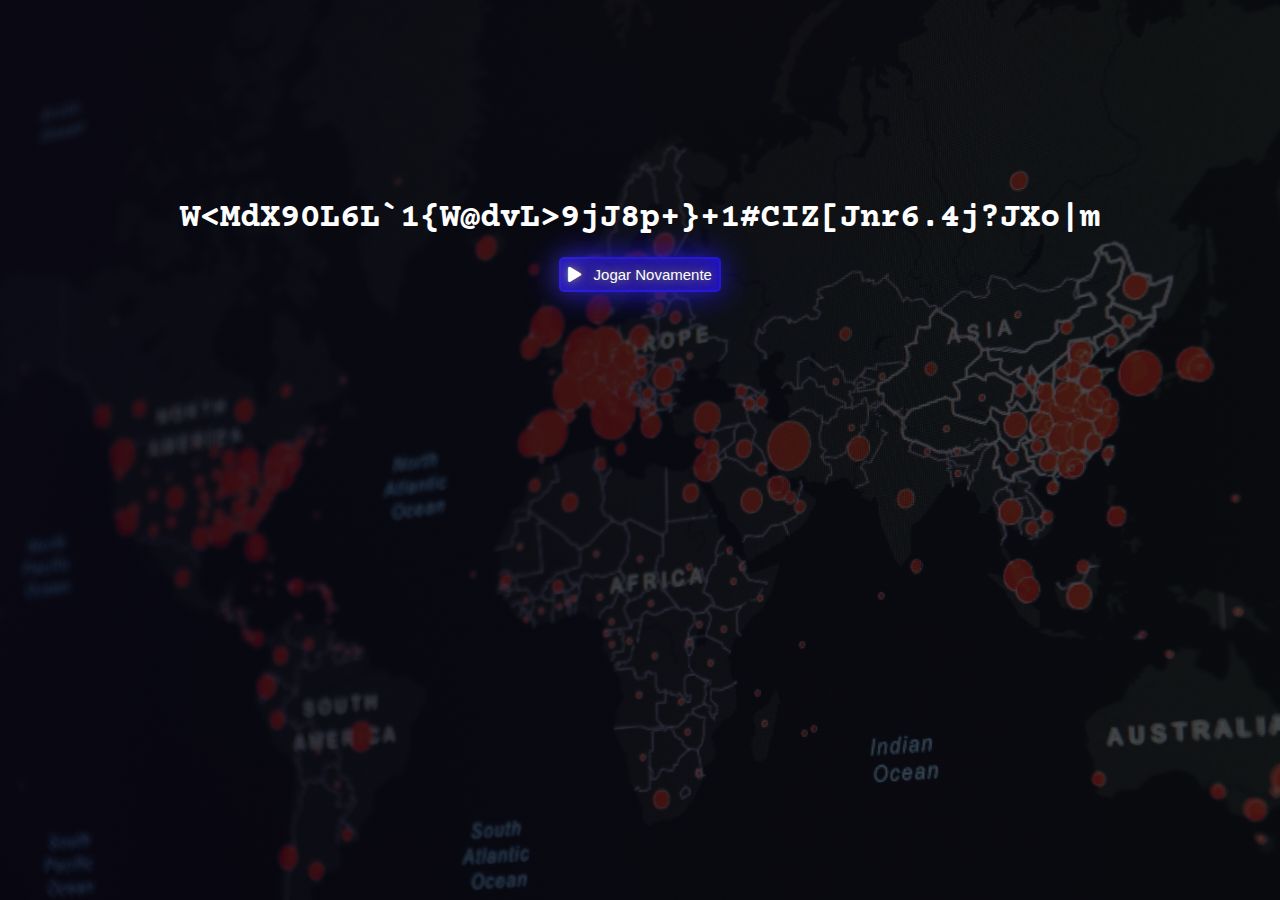
<file: emdesenvolvimento.html>
<!DOCTYPE html>
<html lang="en">
<head>
    <meta charset="UTF-8">
    <meta http-equiv="X-UA-Compatible" content="IE=edge">
    <meta name="viewport" content="width=device-width, initial-scale=1.0">
    <title>Labi-Covid | 2D game</title>
    <link href="https://fonts.googleapis.com/css2?family=Courier+Prime&display=swap" rel="stylesheet">
    <link rel="stylesheet" href="style.css">
    <link rel="icon" href="images/covid1.png">
    <link rel="stylesheet" href="https://use.fontawesome.com/releases/v5.8.2/css/all.css"/>
</head>
<body class="desenvolvimento">
    <div class="container">
        <div id="promptanimation">
            <h2 id="animationoutput"></h2>
        </div>
        <div class="home">
            <button class="neon neon-desenvolvimento"><a href="https://fabio-cicero.github.io/Labi-Covid/?fase=1" id="home-link"><i class="fas fa-play"></i> &nbsp; Jogar Novamente</a></button>
        </div>
    </div>

    <canvas id="confetti-desenvolvimento"></canvas>

    <script src="confettinext.js"></script>
    <script src="https://cdnjs.cloudflare.com/ajax/libs/jquery/3.6.0/jquery.min.js"></script>
    
    <script>
        var confettiElement = document.getElementById('confetti-desenvolvimento');
        var confettiSettings = { target: confettiElement };
        var confetti = new ConfettiGenerator(confettiSettings);
        confetti.render();

        finaltext = "Voltamos \xa0 em \xa0 breve!" + " " + "\xa0Em \xa0desenvolvimento...";
        const characters =
        "!#$%&'()*+,-./:;<=>?@[]^_`{|}~ABCDEFGHIJKLMNOPQRSTUVWXYZabcdefghijklmnopqrstuvwxyz0123456789";

        iterations = finaltext.length + 20;
        function randomstr() {
            n = Math.random();
            n = n * characters.length;
            n = Math.floor(n);
            out = characters[n];
            return out;
        }
        var text = [];
        for (i = 0; i < finaltext.length; i++) {
            t = [];
            text.push(t);
        }
        for (i = 0; i < finaltext.length; i++) {
            t = text[i];
            for (j = 0; j < iterations - 20 * Math.random(); j++) {
            t.push(randomstr());
            }
            t.push(finaltext[i]);
        }
        counter = 0;

        const elemout = document.getElementById("animationoutput");

        for (i = 0; i < finaltext.length; i++) {
            const outputpart = document.createElement("div");
            outputpart.classList.add("letters");
            elemout.appendChild(outputpart);
            outputlist = document.getElementsByClassName("letters");
        }
        function change() {
            for (i = 0; i < finaltext.length; i++) {
            ft = text[i];
            if (counter < ft.length) {
                outputlist[i].innerHTML = ft[counter];
            } else {
                outputlist[i].innerHTML = ft[ft.length - 1];
            }
            }
            counter++;
        }
        const inst = setInterval(change, 120);
        $('neon-desenvolvimento').fadeIn(7000); 
    </script>
</body>
</html>
</file>
<file: style.css>
:root {
  --default-color: #fff;
  --default-black: #000;
  --primary-color: #1a0c6e;
  --second-color: #d119ff;
  --hover-color: #48084e;
  --strong-color: #2215d6;
  --grey--color: #808080;
  --virus-color: #f11d1d;
}
* {
  padding: 0;
  margin: 0;
  box-sizing: border-box;
}
body {
  display: flex;
  justify-content: center;
  width: 100%;
  height: 100vh;
  background-image: linear-gradient(
      to right,
      rgba(26, 10, 88, 0.575) 0%,
      rgba(12, 12, 14, 0.692) 100%
    ),
    url(images/background.jpg);
  background-size: cover;
  font-family: "Comic Neue", sans-serif;
}
#gameCanvas {
  display: flex;
  box-shadow: 10px 10px 20px var(--default-black);
}
/* canvas da animação de confettis  */
#canvas-confetti {
  position: fixed;
  top: 0;
  left: 0;
  height: 100vh;
  width: 100%;
  z-index: 0;
  pointer-events: none;
}
h1 {
  margin-top: 5px;
  margin-bottom: 1%;
  text-align: center;
  color: var(--default-color);
}
h1 i {
  color: var(--virus-color);
}
.button {
  margin-right: 1.4%;
  display: flex;
  flex-direction: column;
  font-family: "Noto Sans TC";
}
.neon1 {
  margin-top: 45px;
}
.neon:hover,
#audio:hover {
  transform: translateX(-7px);
}
.neon,
#audio {
  margin-bottom: 8%;
  min-width: 150px;
  border: none;
  padding: 7px;
  border-radius: 5px;
  font-size: 15px;
  cursor: pointer;
  text-decoration: none;
  display: inline-block;
  color: var(--default-color);
  border: var(--strong-color) 2px solid;
  background-color: var(--strong-color);
  box-shadow: inset 0 0 32px 0 var(--strong-color),
    0 0 32px 0 var(--strong-color);
  text-shadow: 0 0 8px var(--grey--color), 0 0 32px;
  transition: 0.3s;
}
.neon::before,
.volume::before {
  content: "";
  position: absolute;
  top: 120%;
  left: 0%;
  background-color: var(--primary-color);
  transform: perspective(64px) rotateX(40deg) scale(1, 0.35);
  filter: blur(64px);
  opacity: 0.7;
  font-weight: 700;
  pointer-events: none;
}
button:hover {
  color: var(--grey--color);
  background-color: var(--hover-color);
}
/*Janela inicial do pop up*/
.backgroundOverlay {
  position: fixed;
  top: 0;
  right: 0;
  bottom: 0;
  left: 0;
  height: 100%;
  width: 100%;
  margin: 0;
  padding: 0;
  background-color: rgba(0, 0, 0, 0.7);
  filter: alpha(opacity=60);
  -moz-opacity: 0.6;
  z-index: 101;
  display: none;
}
.delayedPopupWindow {
  display: none;
  position: fixed;
  width: auto;
  max-width: 480px;
  height: 290px;
  top: 50%;
  justify-content: center;
  align-items: center;
  margin-top: -100px;
  background-color: var(--strong-color);
  border-radius: 5px;
  z-index: 102;
  padding: 22px 22px;
}
.sidepop {
  width: 10%;
  float: right;
}
/*   botão de fechar (janela popup)  */
.fa-times{
  display: block;
  text-decoration: none;
  font-size: 1.8rem;
  font-family: 'Arimo';
  font-weight: 900;
  color: var(--second-color);
  transition: 0.3s ease;
}
.fa-times:hover {
  transform: rotateX(180deg);
  color: var(--virus-color);
  transition: 0.3s ease;
}
.txtright {
  width: 97%;
  padding: 1%;
  color: var(--default-color);
  font-size: 1.5rem;
  font-weight: 700;
}
/* @media - serve para setar a resposividade em telas menores (funcina em smartphone) */
@media (max-width: 998px) {
  #gameCanvas {
    position: relative;
    display: block;
    height: 35vh;
    max-width: 345px;
  }
  .button {
    position: absolute;
    padding-top: 360px;
    position: absolute;
    display: flex;
    text-align: center;
  }
  #audio {
    display: none;
  }

  /* codigo do estilo das setas  */
  *:before,
  *:after {
    box-sizing: border-box;
  }
  .arrow-key-container {
    margin-top: 510px;
    position: absolute;
    display: inline-block;
    text-align: center;
    transform: translate3d(0, 0, 0);
  }
  .arrow-key {
    align-items: center;
    background: var(--default-black);
    border-radius: 6px;
    box-shadow: -1px 1px 0 var(--grey--color), -2px 2px 0, -3px 3px 0,
      -4px 4px 0;
    color: var(--strong-color);
    display: inline-flex;
    font-size: 30px;
    font-weight: bold;
    height: 75px;
    justify-content: center;
    margin: 5px;
    transform: translate3d(0, 0, 0);
    transition: box-shadow 0.1s linear, transform 0.1s linear;
    width: 75px;
  }
  .arrow-key:active,
  .arrow-key.press {
    transform: translate3d(-3px, 3px, 0);
  }
  .arrow-key.left:before {
    content: "\2190";
  }
  .arrow-key.up:before {
    content: "\2191";
  }
  .arrow-key.down:before {
    content: "\2193";
  }
  .arrow-key.right:before {
    content: "\2192";
  }
  .delayedPopupWindow {
    display: block;
    margin: 0 auto;
    justify-content: center;
    align-items: center;
    align-self: center;
    text-align: center;
    max-width: 300px;
    max-height: 200px;
  }
  .txtright {
    width: 97%;
    padding: 1%;
    color: var(--default-color);
    font-size: 1rem;
    font-weight: 700;
  }
  #animationoutput {
    font-size: 0.6rem;
  }
}
/* Plugin do HubSpot para animação de loading */
/* link gitHub: https://github.com/CodeByZach/pace
link Temas: https://codebyzach.github.io/pace/ */
.pace {
  -webkit-pointer-events: none;
  pointer-events: none;

  -webkit-user-select: none;
  -moz-user-select: none;
  user-select: none;

  overflow: hidden;
  position: fixed;
  top: 0;
  left: 0;
  z-index: 2000;
  width: 100%;
  height: 5px; /*tem que ser a mesma altura do .pace .pace-rogress*/
  background: var(--default-color);
}
.pace-inactive {
  display: none;
}
.pace .pace-progress {
  background-color: var(--strong-color);
  position: fixed;
  top: 0;
  bottom: 0;
  right: 100%;
  width: 100%;
  overflow: hidden;
  height: 5px; /*tem que ser a mesma altura do .pace*/
}
.pace .pace-activity {
  position: fixed;
  top: 0;
  right: -32px;
  bottom: 0;
  left: 0;
  height: 5px; /*tem que ser a mesma altura do .pace e do .pace .pace-rogress*/

  -webkit-transform: translate3d(0, 0, 0);
  -moz-transform: translate3d(0, 0, 0);
  -ms-transform: translate3d(0, 0, 0);
  -o-transform: translate3d(0, 0, 0);
  transform: translate3d(0, 0, 0);

  background-image: -webkit-gradient(linear, 0 100%, 100% 0, color-stop(0.25, rgba(255, 255, 255, 0.2)), color-stop(0.25, transparent), color-stop(0.5, transparent), color-stop(0.5, rgba(255, 255, 255, 0.2)), color-stop(0.75, rgba(255, 255, 255, 0.2)), color-stop(0.75, transparent), to(transparent));
  background-image: -webkit-linear-gradient(45deg, rgba(255, 255, 255, 0.2) 25%, transparent 25%, transparent 50%, rgba(255, 255, 255, 0.2) 50%, rgba(255, 255, 255, 0.2) 75%, transparent 75%, transparent);
  background-image: -moz-linear-gradient(45deg, rgba(255, 255, 255, 0.2) 25%, transparent 25%, transparent 50%, rgba(255, 255, 255, 0.2) 50%, rgba(255, 255, 255, 0.2) 75%, transparent 75%, transparent);
  background-image: -o-linear-gradient(45deg, rgba(255, 255, 255, 0.2) 25%, transparent 25%, transparent 50%, rgba(255, 255, 255, 0.2) 50%, rgba(255, 255, 255, 0.2) 75%, transparent 75%, transparent);
  background-image: linear-gradient(45deg, rgba(255, 255, 255, 0.2) 25%, transparent 25%, transparent 50%, rgba(255, 255, 255, 0.2) 50%, rgba(255, 255, 255, 0.2) 75%, transparent 75%, transparent);
  -webkit-background-size: 32px 32px;
  -moz-background-size: 32px 32px;
  -o-background-size: 32px 32px;
  background-size: 32px 32px;

  -webkit-animation: pace-theme-barber-shop-motion 500ms linear infinite;
  -moz-animation: pace-theme-barber-shop-motion 500ms linear infinite;
  -ms-animation: pace-theme-barber-shop-motion 500ms linear infinite;
  -o-animation: pace-theme-barber-shop-motion 500ms linear infinite;
  animation: pace-theme-barber-shop-motion 500ms linear infinite;
}
@-webkit-keyframes pace-theme-barber-shop-motion {
  0% { -webkit-transform: none; transform: none; }
  100% { -webkit-transform: translate(-32px, 0); transform: translate(-32px, 0); }
}
@-moz-keyframes pace-theme-barber-shop-motion {
  0% { -moz-transform: none; transform: none; }
  100% { -moz-transform: translate(-32px, 0); transform: translate(-32px, 0); }
}
@-o-keyframes pace-theme-barber-shop-motion {
  0% { -o-transform: none; transform: none; }
  100% { -o-transform: translate(-32px, 0); transform: translate(-32px, 0); }
}
@-ms-keyframes pace-theme-barber-shop-motion {
  0% { -ms-transform: none; transform: none; }
  100% { -ms-transform: translate(-32px, 0); transform: translate(-32px, 0); }
}
@keyframes pace-theme-barber-shop-motion {
  0% { transform: none; transform: none; }
  100% { transform: translate(-32px, 0); transform: translate(-32px, 0); }
}
/* pagina em desenvolvimento -- estilos */
body.desenvolvimento {
  background-image: linear-gradient(
      to right,
      rgba(3, 1, 14, 0.794) 0%,
      rgba(2, 2, 5, 0.712) 100%
    ),
    url(images/background.jpg);
  background-size: cover;
}

#promptanimation {
  display: flex;
  flex-flow: column;
  margin-top: 200px;
  color: var(--default-color);
  font-family: 'Courier Prime';
  font-size: 1.4rem;
  z-index: 1000;
}
#animationoutput {
  display: flex;
}
.neon.neon-desenvolvimento {
  background-color: var(--primary-color);
  z-index: 999;
  display: block;
  margin: 20px auto;
}
#home-link {
  text-decoration: none;
  color: var(--default-color);
}
#confetti-desenvolvimento {
  position: fixed;
  top: 0;
  left: 0;
  width: 100%;
  height: 100vh;
  z-index: 0;
  pointer-events: none;
}
</file>
